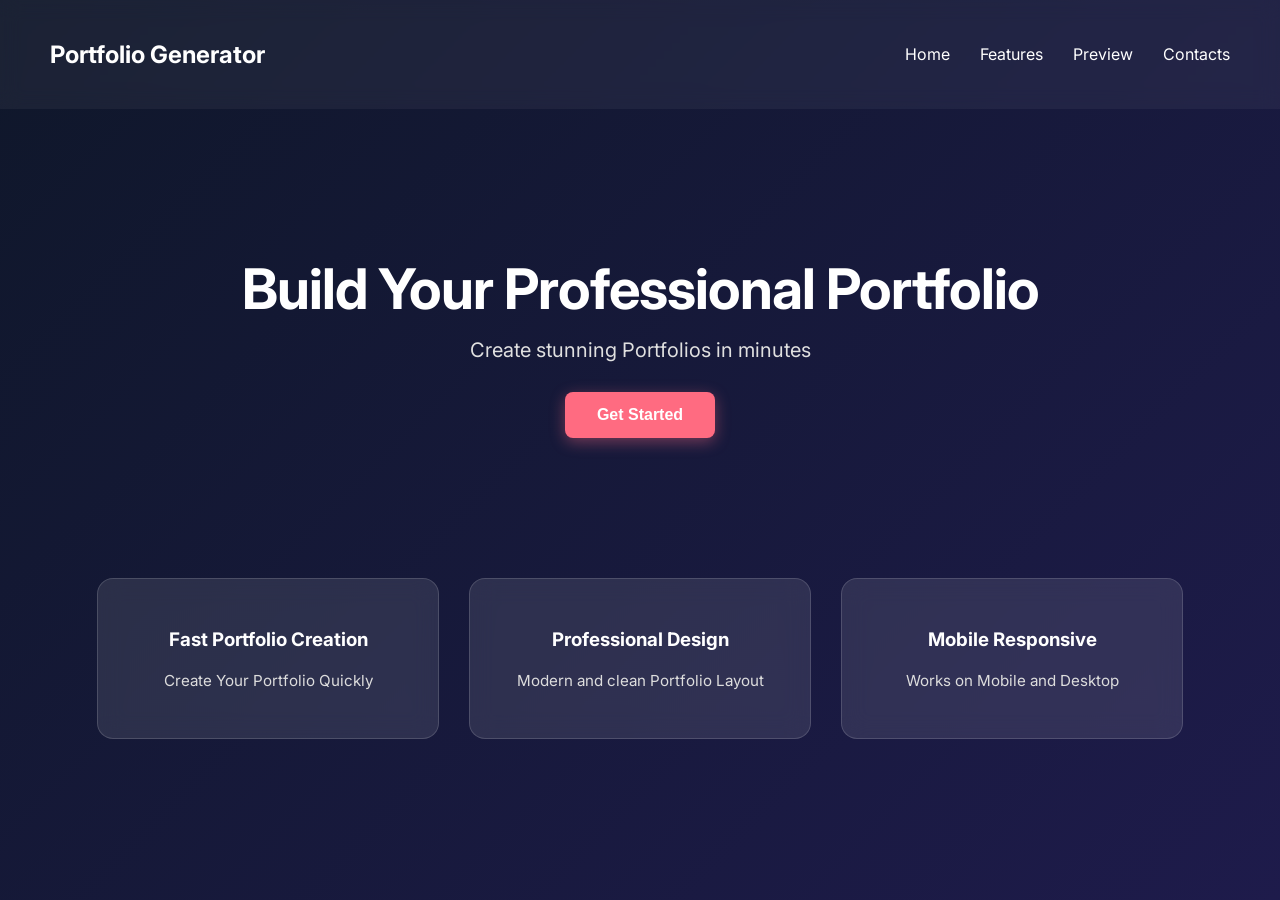
<file: index.html>
<!DOCTYPE html>
<html>
    <head>
        <title>Portfolio Generator</title>
    <link rel="stylesheet" href="style.css">
    </head>
    <body>
        <nav>
            <h2>Portfolio Generator</h2>
            <ul>
                <li>Home</li>
                <li>Features</li>
                <li>Preview</li>
                <li>Contacts</li>
            </ul>
        </nav>
        <section class="hero">
            <h1>Build Your Professional Portfolio</h1>
            <p>Create stunning Portfolios in minutes</p>
            <a href="form.html">
            <button>Get Started</button>
            </a>
        </section>
        <section class="features">
            <div class="feature-card">
                <h3>Fast Portfolio Creation</h3>
                <p>Create Your Portfolio Quickly</p>
            </div>
            <div class="feature-card">
                <h3>Professional Design</h3>
                <p>Modern and clean Portfolio Layout</p>
            </div>
            <div class="feature-card">
                <h3>Mobile Responsive</h3>
                <p>Works on Mobile and Desktop</p>
            </div>
        </section>     
    <script src="script.js"></script>
    </body>
</html>
</file>
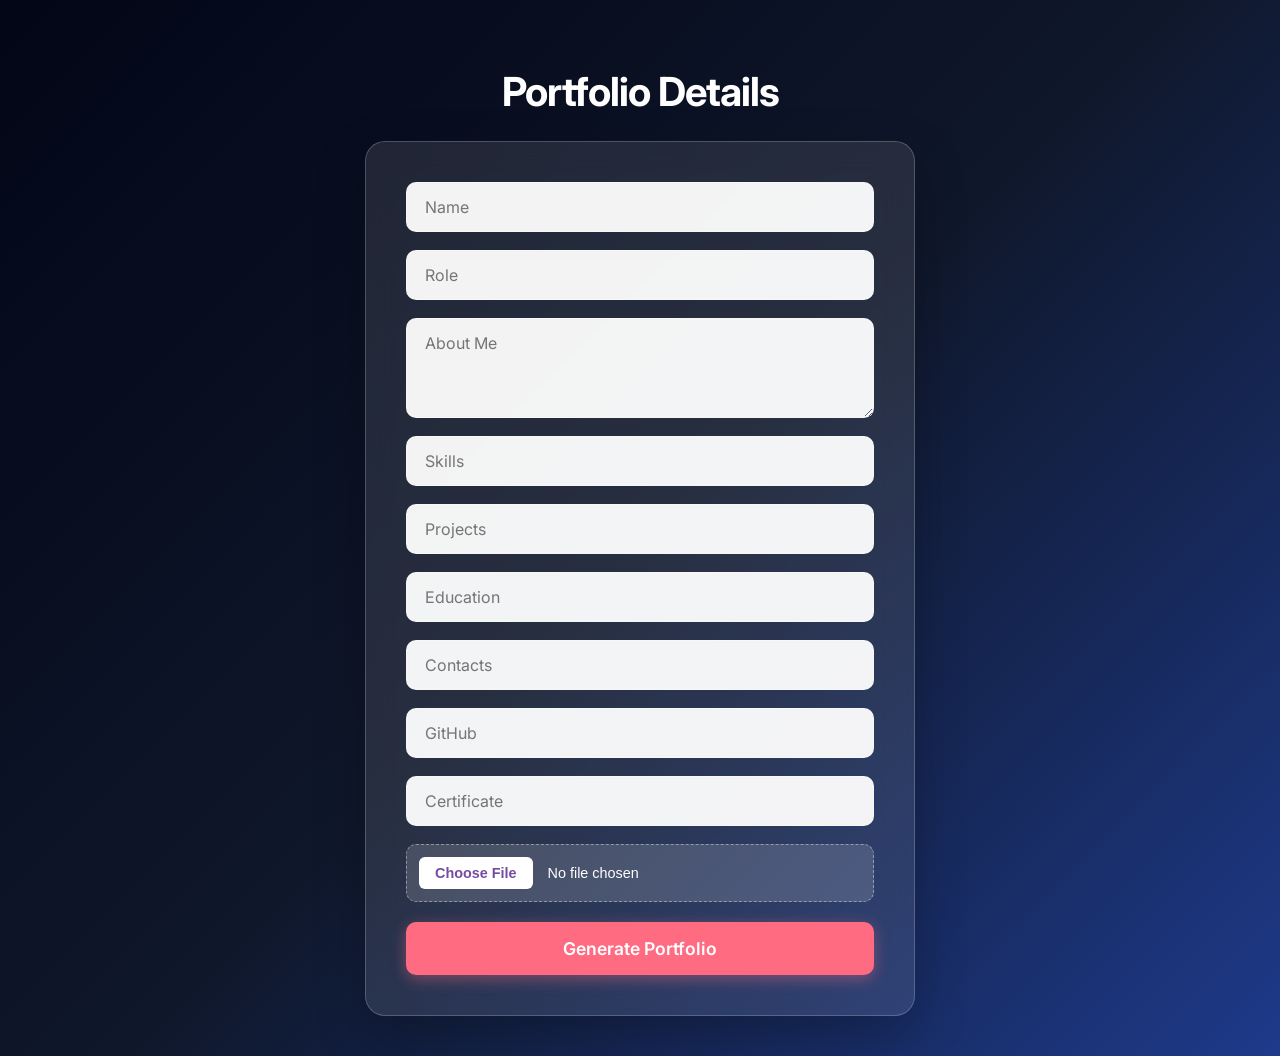
<file: form.html>
<!DOCTYPE html>
<html>
<head>
    <title>Portfolio Form</title>
    <link rel="stylesheet" href="form-style.css"
    
</head>
<body>

    <h1 class="form-title">Portfolio Details</h1>

    <div class="form-container">
        <input type="text" id="name" placeholder="Name">
        <input type="text" id="role" placeholder="Role">
        <textarea id="about" placeholder="About Me"></textarea>
        <input type="text" id="skills" placeholder="Skills">
        <input type="text" id="projects" placeholder="Projects">
        <input type="text" id="education" placeholder="Education">
        <input type="text" id="contacts" placeholder="Contacts">
        <input type="text" id="github" placeholder="GitHub">
        <input type="text" id="certificate" placeholder="Certificate">
        
        <input type="file" id="photo">
        
        <button id="generateBtn">Generate Portfolio</button>
    </div>

    <script src="script.js"></script>
</body>
</html>
</file>
<file: style.css>
@import url('https://fonts.googleapis.com/css2?family=Inter:wght@300;400;600;700&display=swap');

body {
    font-family: 'Inter', sans-serif;
    background: linear-gradient(135deg, #0f172a, #1e1b4b);
    min-height: 100vh;
    color: #ffffff;
    margin: 0;
    padding: 0;
    box-sizing: border-box;
}

nav {
    display: flex;
    justify-content: space-between;
    align-items: center;
    padding: 20px 50px;
    background: rgba(255, 255, 255, 0.05);
    backdrop-filter: blur(10px);
}

nav a {
    color: white;
    text-decoration: none;
    font-weight: 500;
}

ul {
    list-style: none;
    display: flex;
    gap: 30px;
    margin: 0;
    padding: 0;
}

li {
    cursor: pointer;
    transition: opacity 0.3s ease;
}

li:hover {
    opacity: 0.8;
}

.hero {
    text-align: center;
    padding: 100px 20px;
}

.hero h1 {
    color: #ffffff;
    font-size: 3.5rem;
    font-weight: 700;
    margin-bottom: 15px;
    letter-spacing: -1px;
}

.hero p {
    color: #e0e0e0;
    font-size: 1.25rem;
    max-width: 600px;
    margin: 0 auto 30px auto;
}

input, textarea {
    width: 100%;
    max-width: 500px;
    padding: 14px 20px;
    margin: 12px 0;
    border: 1px solid rgba(255, 255, 255, 0.2);
    background: rgba(255, 255, 255, 0.9);
    border-radius: 8px;
    font-size: 1rem;
    box-sizing: border-box;
    transition: all 0.3s ease;
}

input:focus, textarea:focus {
    outline: none;
    border-color: #667eea;
    box-shadow: 0 0 0 4px rgba(102, 126, 234, 0.25);
}

button {
    background: #ff6b81;
    color: white;
    padding: 14px 32px;
    border: none;
    border-radius: 8px;
    font-size: 1rem;
    font-weight: 600;
    cursor: pointer;
    box-shadow: 0 4px 15px rgba(255, 107, 129, 0.4);
    transition: all 0.3s cubic-bezier(0.175, 0.885, 0.32, 1.275);
}

button:hover {
    transform: translateY(-2px);
    box-shadow: 0 6px 20px rgba(255, 107, 129, 0.6);
}

.container {
    display: flex;
    justify-content: center;
    gap: 40px;
    margin-top: 40px;
    flex-wrap: wrap;
    padding: 0 20px;
}

.form-section {
    background-color: #ffffff;
    color: #1a1a1a;
    padding: 40px;
    border-radius: 16px;
    box-shadow: 0 20px 40px rgba(0, 0, 0, 0.15);
}

.preview-section {
    background-color: #1e1e1e;
    padding: 30px;
    border-radius: 16px;
    color: white;
}

.features {
    display: flex;
    justify-content: center;
    gap: 30px;
    padding: 40px 20px;
    flex-wrap: wrap;
}

.feature-card {
    background: rgba(255, 255, 255, 0.1);
    backdrop-filter: blur(12px);
    -webkit-backdrop-filter: blur(12px);
    border: 1px solid rgba(255, 255, 255, 0.15);
    padding: 30px;
    border-radius: 16px;
    width: 280px;
    text-align: center;
    transition: transform 0.3s ease, background 0.3s ease;
}

.feature-card:hover {
    transform: translateY(-5px);
    background: rgba(255, 255, 255, 0.15);
}

.feature-card h2 {
    font-size: 1.25rem;
    margin-bottom: 10px;
    color: #ffffff;
}

.feature-card p {
    font-size: 0.95rem;
    color: #dddddd;
    line-height: 1.5;
}

#portfolio {
    max-width: 900px;
    margin: 50px auto;
    background: #1e1e1e;
    padding: 40px;
    border-radius: 16px;
    box-shadow: 0 20px 50px rgba(0, 0, 0, 0.3);
}

#portfolio h1 {
    text-align: center;
    margin-bottom: 30px;
}

#portfolio h2 {
    margin-top: 30px;
    border-bottom: 2px solid #444;
    padding-bottom: 10px;
}

.skill-card, .project-card {
    background: #667eea;
    color: white;
    padding: 12px 20px;
    margin: 10px 0;
    border-radius: 8px;
    font-weight: 500;
}
</file>
<file: form-style.css>
@import url('https://fonts.googleapis.com/css2?family=Inter:wght=300;400;600;700&display=swap');

body {
    font-family: 'Inter', sans-serif;
    background: linear-gradient(135deg, #020617, #0f172a, #1e3a8a);
    min-height: 100vh;
    color: #ffffff;
    margin: 0;
    padding: 40px 20px;
    box-sizing: border-box;
    display: flex;
    flex-direction: column;
    align-items: center;
    justify-content: center;
}

.form-title {
    font-size: 2.5rem;
    font-weight: 700;
    color: #ffffff;
    margin-bottom: 25px;
    text-align: center;
    letter-spacing: -1px;
}

.form-container {
    background: rgba(255, 255, 255, 0.1);
    backdrop-filter: blur(16px);
    -webkit-backdrop-filter: blur(16px);
    border: 1px solid rgba(255, 255, 255, 0.2);
    padding: 40px;
    border-radius: 20px;
    width: 100%;
    max-width: 550px;
    box-shadow: 0 20px 50px rgba(0, 0, 0, 0.25);
    box-sizing: border-box;
    display: flex;
    flex-direction: column;
}

input[type="text"], 
textarea {
    width: 100%;
    padding: 14px 18px;
    margin-bottom: 18px;
    border: 1px solid rgba(255, 255, 255, 0.25);
    background: rgba(255, 255, 255, 0.95);
    color: #1a1a1a;
    border-radius: 10px;
    font-size: 1rem;
    font-family: 'Inter', sans-serif;
    box-sizing: border-box;
    transition: all 0.3s ease;
}

input[type="text"]:focus, 
textarea:focus {
    outline: none;
    border-color: #ff6b81;
    background: #ffffff;
    box-shadow: 0 0 0 4px rgba(255, 107, 129, 0.25);
}

textarea {
    min-height: 100px;
    resize: vertical;
}

input[type="file"] {
    width: 100%;
    margin-bottom: 20px;
    padding: 12px;
    background: rgba(255, 255, 255, 0.15);
    border: 1px dashed rgba(255, 255, 255, 0.4);
    border-radius: 10px;
    color: #ffffff;
    cursor: pointer;
    box-sizing: border-box;
    font-size: 0.9rem;
}

input[type="file"]::file-selector-button {
    background: #ffffff;
    color: #764ba2;
    border: none;
    padding: 8px 16px;
    border-radius: 6px;
    font-weight: 600;
    cursor: pointer;
    margin-right: 15px;
    transition: background 0.2s ease;
}

input[type="file"]::file-selector-button:hover {
    background: #f0f0f0;
}

button {
    width: 100%;
    background: #ff6b81;
    color: white;
    padding: 16px;
    border: none;
    border-radius: 10px;
    font-size: 1.1rem;
    font-weight: 600;
    font-family: 'Inter', sans-serif;
    cursor: pointer;
    box-shadow: 0 4px 15px rgba(255, 107, 129, 0.4);
    transition: all 0.3s cubic-bezier(0.175, 0.885, 0.32, 1.275);
}

button:hover {
    transform: translateY(-2px);
    box-shadow: 0 6px 20px rgba(255, 107, 129, 0.6);
    background: #ff526c;
}
</file>
